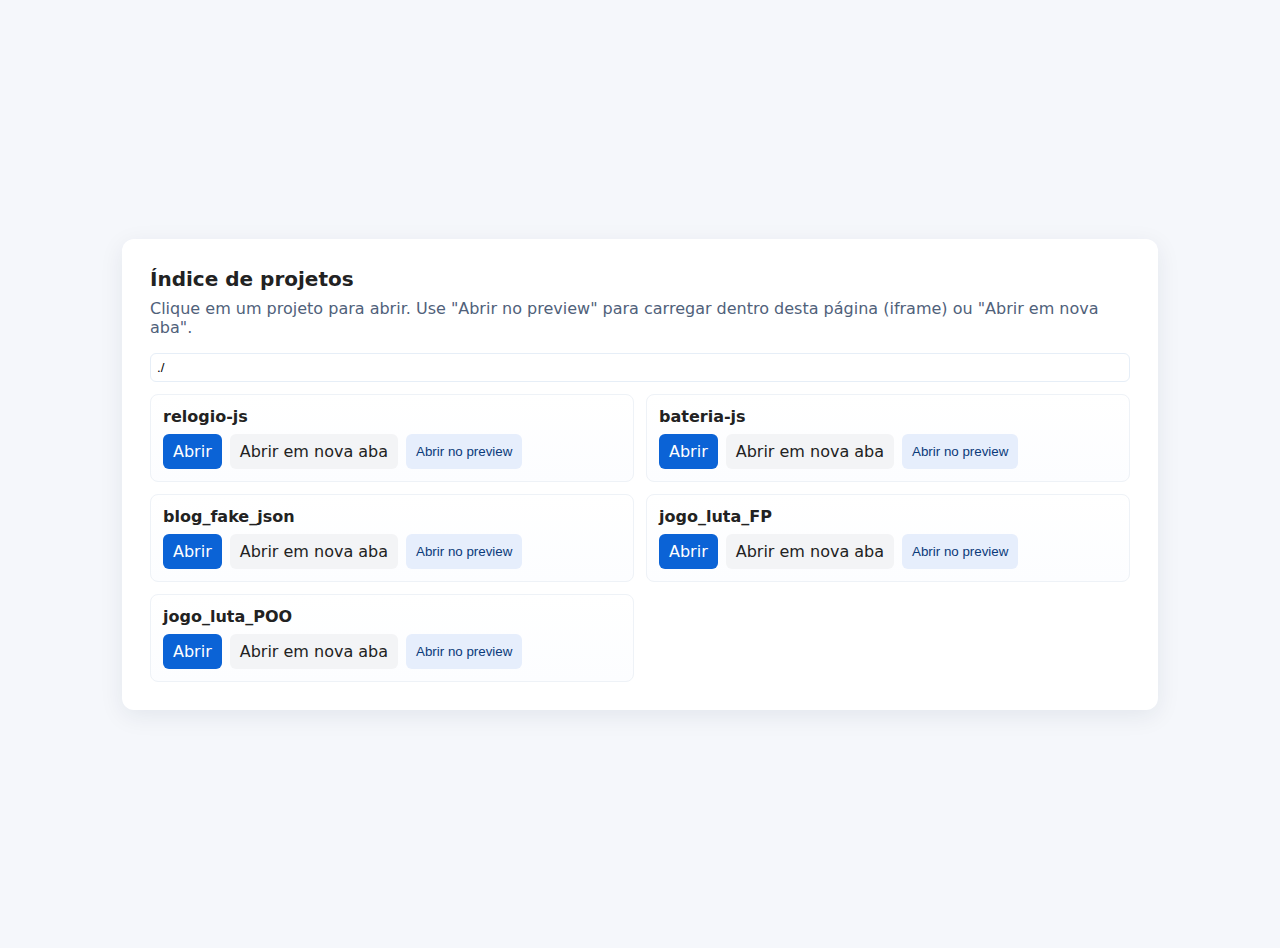
<file: index.html>
<!doctype html>
<html lang="pt-BR">
<head>
  <meta charset="utf-8" />
  <meta name="viewport" content="width=device-width,initial-scale=1" />
  <title>Meus Exercícios — Índice</title>
  <link rel="stylesheet" href="style.css" />
</head>
<body>
  <div class="card">
    <h1>Índice de projetos</h1>
    <p class="lead">Clique em um projeto para abrir. Use "Abrir no preview" para carregar dentro desta página (iframe) ou "Abrir em nova aba".</p>

    <div class="controls">
      <input id="base" type="text" value="./" />
    </div>

    <div class="grid" id="projects">
      <!-- Gerado pelo script.js -->
    </div>

    <iframe id="preview" class="preview-frame" style="display:none" sandbox="allow-scripts allow-same-origin"></iframe>
  </div>

  <script src="script.js"></script>
</body>
</html>
</file>
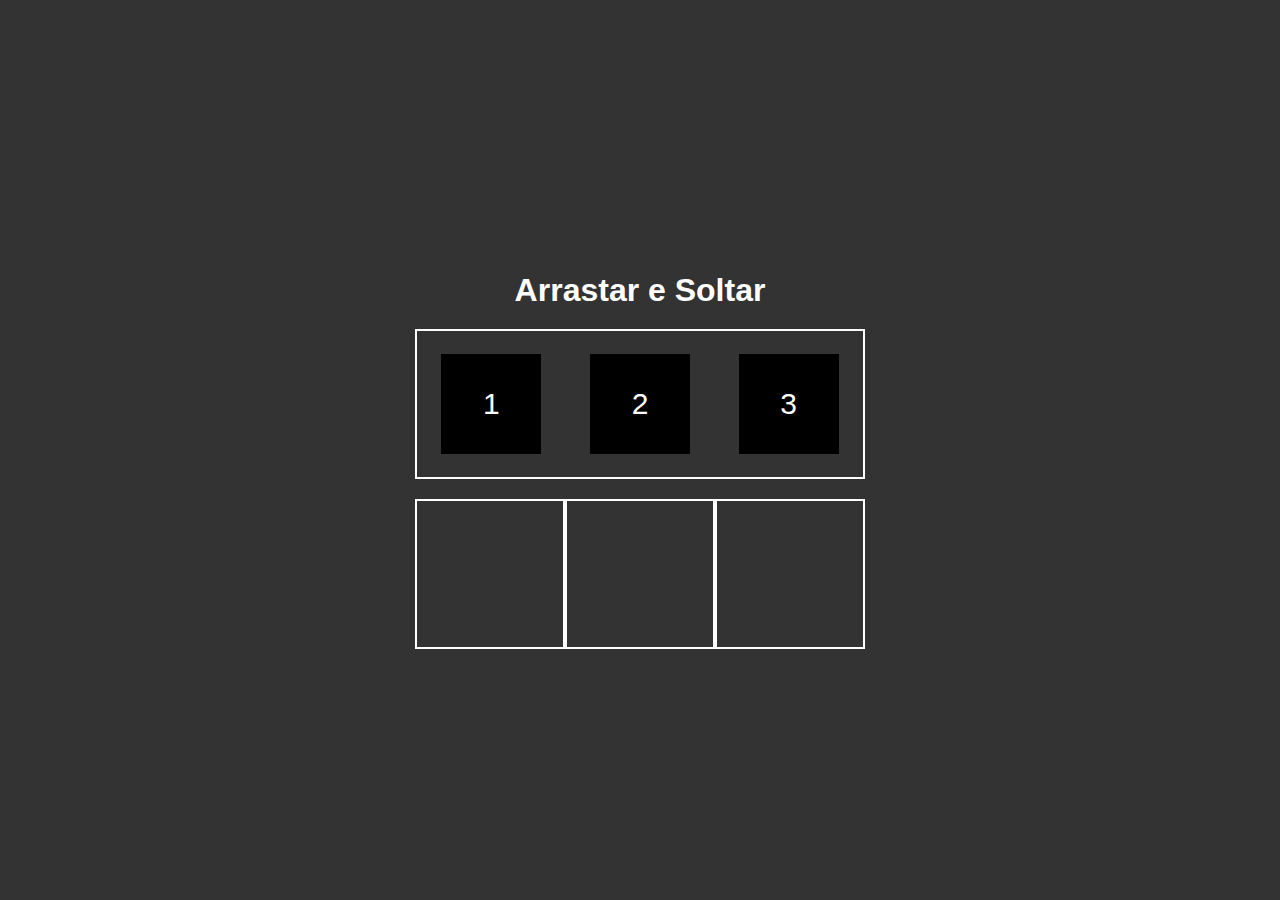
<file: arrasta-e-solta-js/index.html>
<!DOCTYPE html>
<html lang="pt">
<head>
    <meta charset="UTF-8">
    <meta http-equiv="X-UA-Compatible" content="IE=edge">
    <meta name="viewport" content="width=device-width, initial-scale=1.0">
    <title>Arrastar e Soltar</title>
    <link rel="stylesheet" href="style.css" />
</head>
<body>
    <h1>Arrastar e Soltar</h1>

    <div class="neutralArea">
        <div class="item" draggable="true">1</div>
        <div class="item" draggable="true">2</div>
        <div class="item" draggable="true">3</div>
    </div>

    <div class="areas">
        <div class="area" data-name="a"></div>
        <div class="area" data-name="b"></div>
        <div class="area" data-name="c"></div>
    </div>
    
    <script src="script.js"></script>
</body>
</html>
</file>
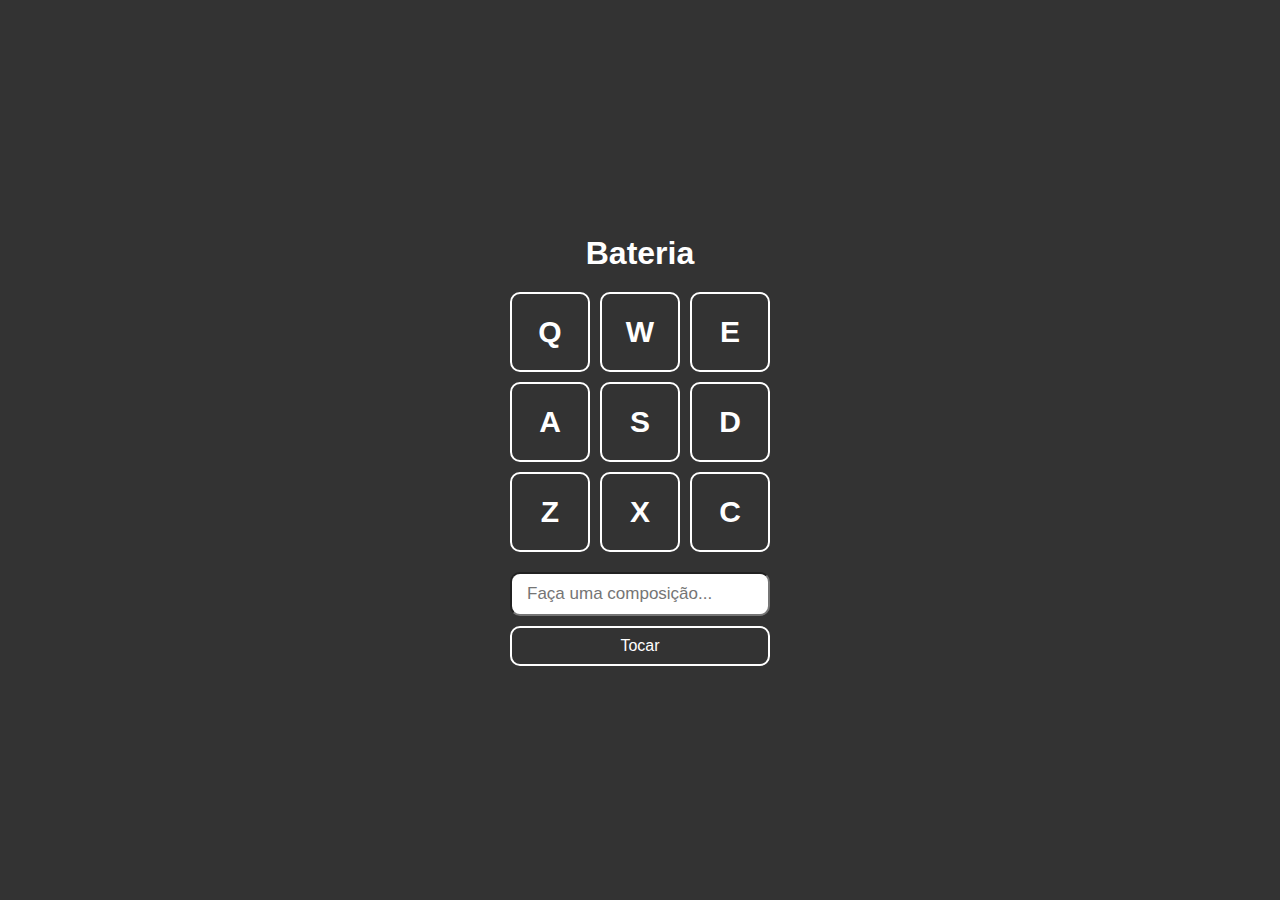
<file: bateria-js/index.html>
<!DOCTYPE html>
<html lang="pt">
<head>
    <meta charset="UTF-8">
    <meta http-equiv="X-UA-Compatible" content="IE=edge">
    <meta name="viewport" content="width=device-width, initial-scale=1.0">
    <title>Bateria</title>
    <link rel="stylesheet" href="style.css" />
</head>
<body>
    <h1>Bateria</h1>

    <div class="keys">
        <div data-key="keyq" class="key">Q</div>
        <div data-key="keyw" class="key">W</div>
        <div data-key="keye" class="key">E</div>

        <div data-key="keya" class="key">A</div>
        <div data-key="keys" class="key">S</div>
        <div data-key="keyd" class="key">D</div>

        <div data-key="keyz" class="key">Z</div>
        <div data-key="keyx" class="key">X</div>
        <div data-key="keyc" class="key">C</div>
    </div>
    <div class="composer">
        <input type="text" id="input" placeholder="Faça uma composição..." />
        <button>Tocar</button>
    </div>

    <audio id="s_keyq" src="sounds/keyq.wav"></audio>
    <audio id="s_keyw" src="sounds/keyw.wav"></audio>
    <audio id="s_keye" src="sounds/keye.wav"></audio>
    <audio id="s_keya" src="sounds/keya.wav"></audio>
    <audio id="s_keys" src="sounds/keys.wav"></audio>
    <audio id="s_keyd" src="sounds/keyd.wav"></audio>
    <audio id="s_keyz" src="sounds/keyz.wav"></audio>
    <audio id="s_keyx" src="sounds/keyx.wav"></audio>
    <audio id="s_keyc" src="sounds/keyc.wav"></audio>
    
    <script src="script.js"></script>
</body>
</html>
</file>
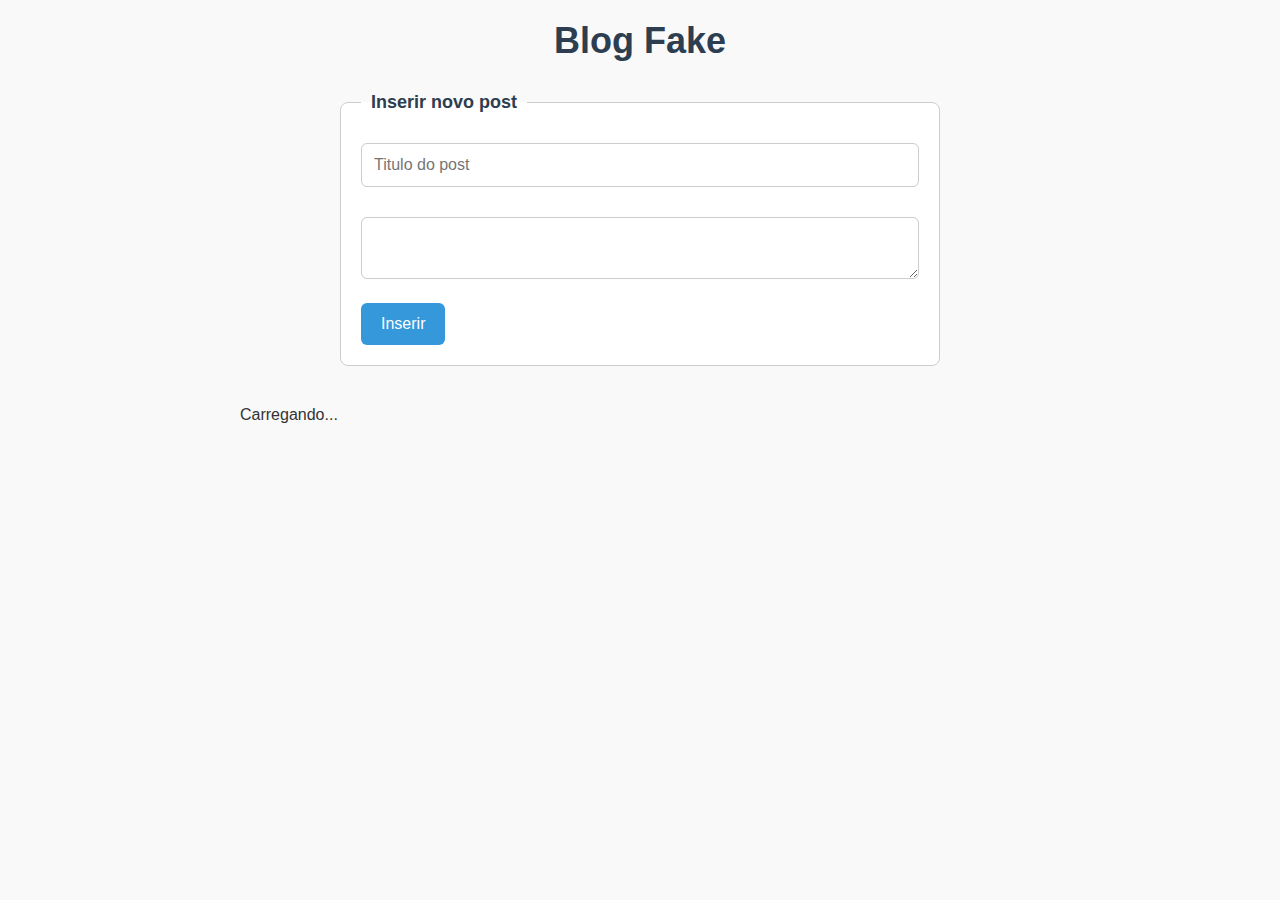
<file: blog_fake_json/index.html>
<!DOCTYPE html>
<html lang="pt-br">

<head>
    <meta charset="UTF-8">
    <meta name="viewport" content="width=device-width, initial-scale=1.0">
    <title>Blog</title>
    <link rel="stylesheet" href="style.css">
</head>

<body>
    <h1>Blog Fake</h1>

    <fieldset>
        <legend>Inserir novo post</legend>

        <div>
            <input id="titleField" placeholder="Titulo do post">
        </div>
        <div>
            <textarea id="bodyField"></textarea>
        </div>
        <div>
            <button id="insertButton">Inserir</button>
        </div>

    </fieldset>

    <div class="posts"></div>

    <script src="script.js"></script>
</body> 
</html>
</file>
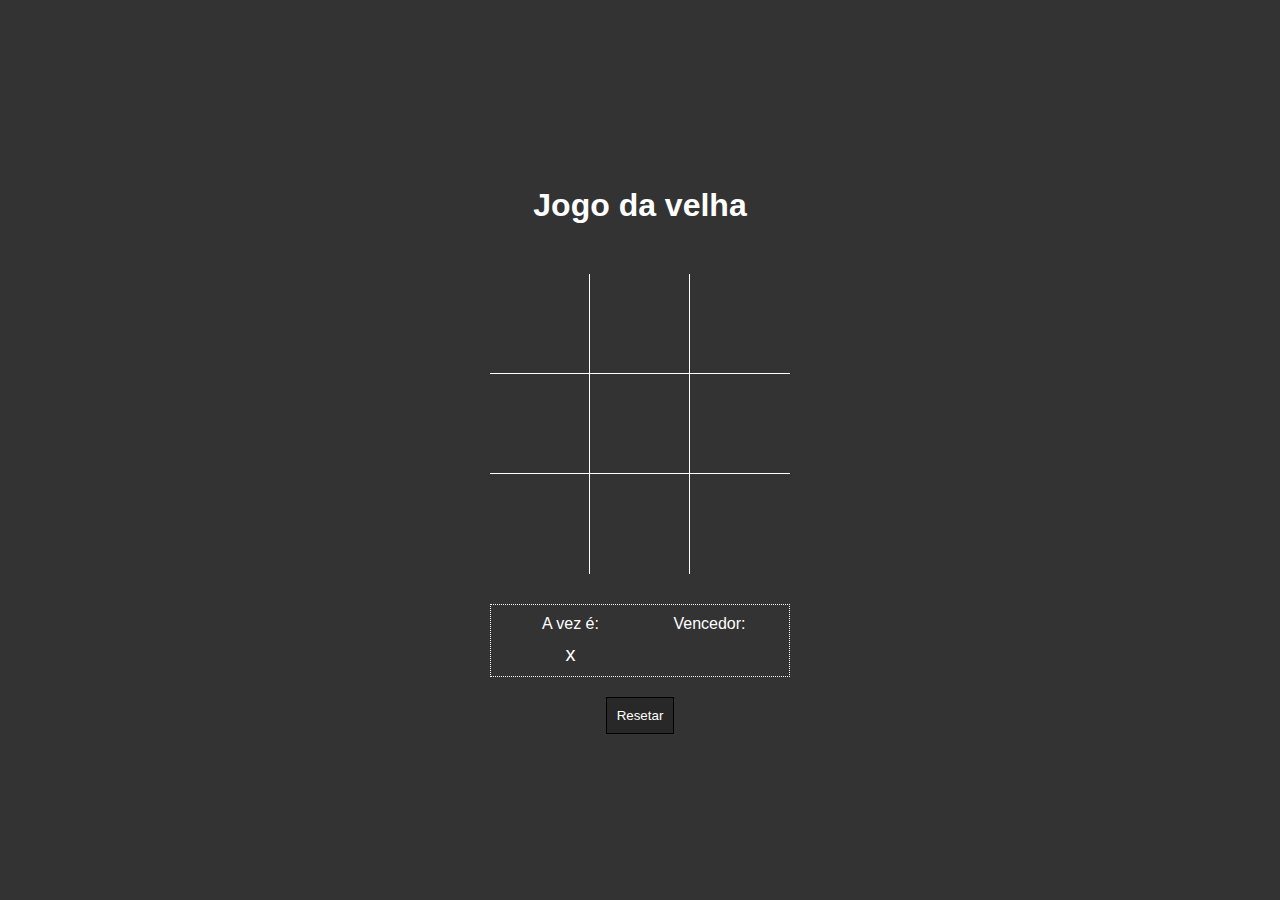
<file: jogo-da-velha-js/index.html>
<!DOCTYPE html>
<html lang="pt">
<head>
    <meta charset="UTF-8">
    <meta http-equiv="X-UA-Compatible" content="IE=edge">
    <meta name="viewport" content="width=device-width, initial-scale=1.0">
    <title>Jogo da velha</title>
    <link rel="stylesheet" href="style.css" />
</head>
<body>
    <h1>Jogo da velha</h1>

    <div class="area">
        <div data-item="a1" class="item b r"></div>
        <div data-item="a2" class="item b r"></div>
        <div data-item="a3" class="item b"></div>

        <div data-item="b1" class="item b r"></div>
        <div data-item="b2" class="item b r"></div>
        <div data-item="b3" class="item b"></div>

        <div data-item="c1" class="item r"></div>
        <div data-item="c2" class="item r"></div>
        <div data-item="c3" class="item"></div>
    </div>

    <div class="info">
        <div class="infoitem">
            <div class="infotitulo">A vez é:</div>
            <div class="infocorpo vez">--</div>
        </div>
        <div class="infoitem">
            <div class="infotitulo">Vencedor:</div>
            <div class="infocorpo resultado">--</div>
        </div>
    </div>

    <button class="reset">Resetar</button>

    <script src="script.js"></script>
</body>
</html>
</file>
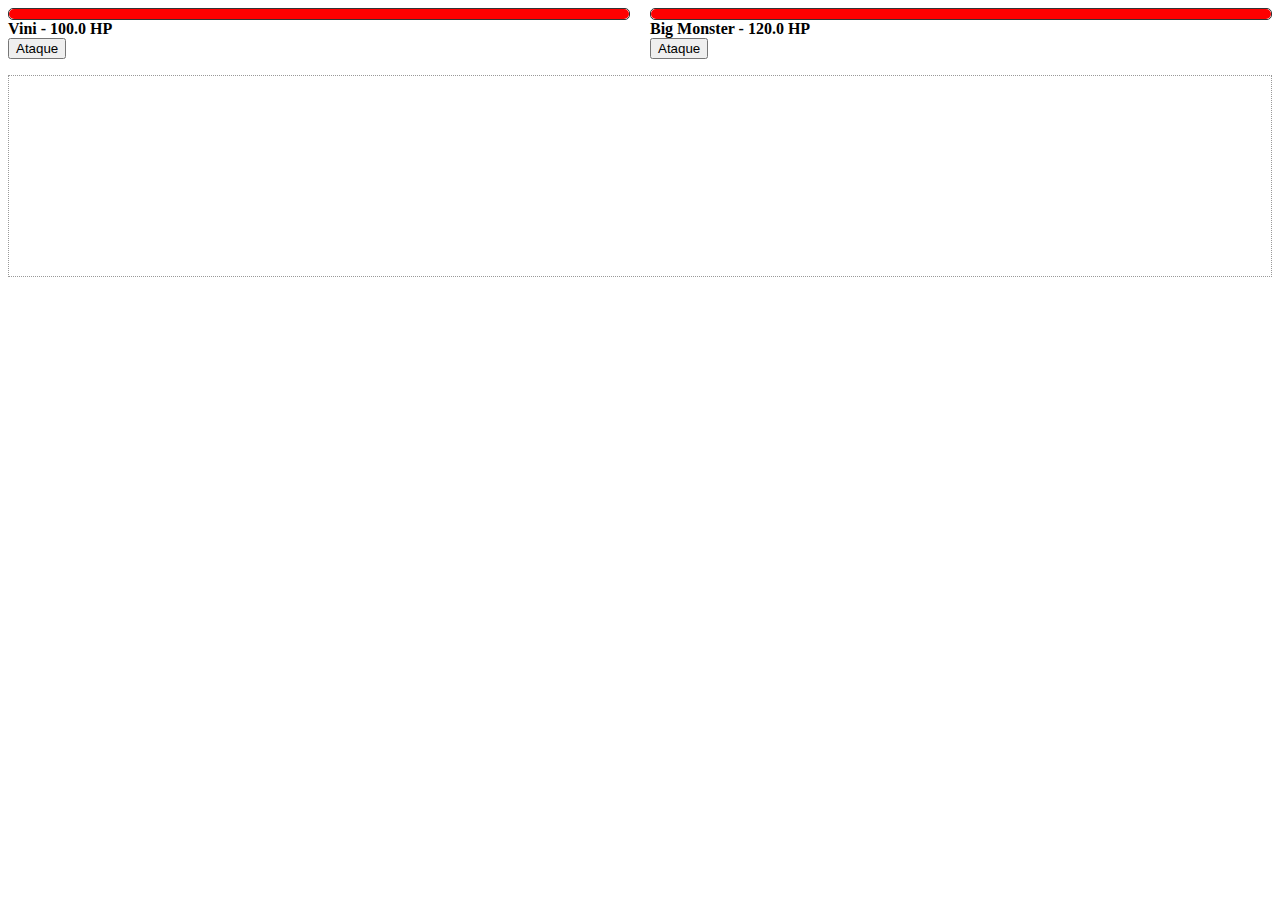
<file: jogo_luta_FP/index.html>
<!DOCTYPE html>
<html lang="pt-br">

<head>
    <meta charset="UTF-8">
    <meta name="viewport" content="width=device-width, initial-scale=1.0">
    <title>Jogo Luta</title>
    <link rel="stylesheet" href="assets/style.css">
</head>

<body>
    <div class="game-area">
        <div id="char">
            <div class="lifebar">
                <div class="bar" style="width: 10%;"></div>
            </div>
            <strong class="name">--</strong> <br>
            <button class="attack-button">Ataque</button>
        </div>
        <div id="monster">
            <div class="lifebar">
                <div class="bar" style="width: 10%;"></div>
            </div>
            <strong class="name">--</strong> <br>
            <button class="attack-button">Ataque</button>
        </div>

    </div>

    <ul class="log"></ul>

    <script src="assets/js/functions.js"></script>
    <script src="assets/js/script.js"></script>
</body>

</html>
</file>
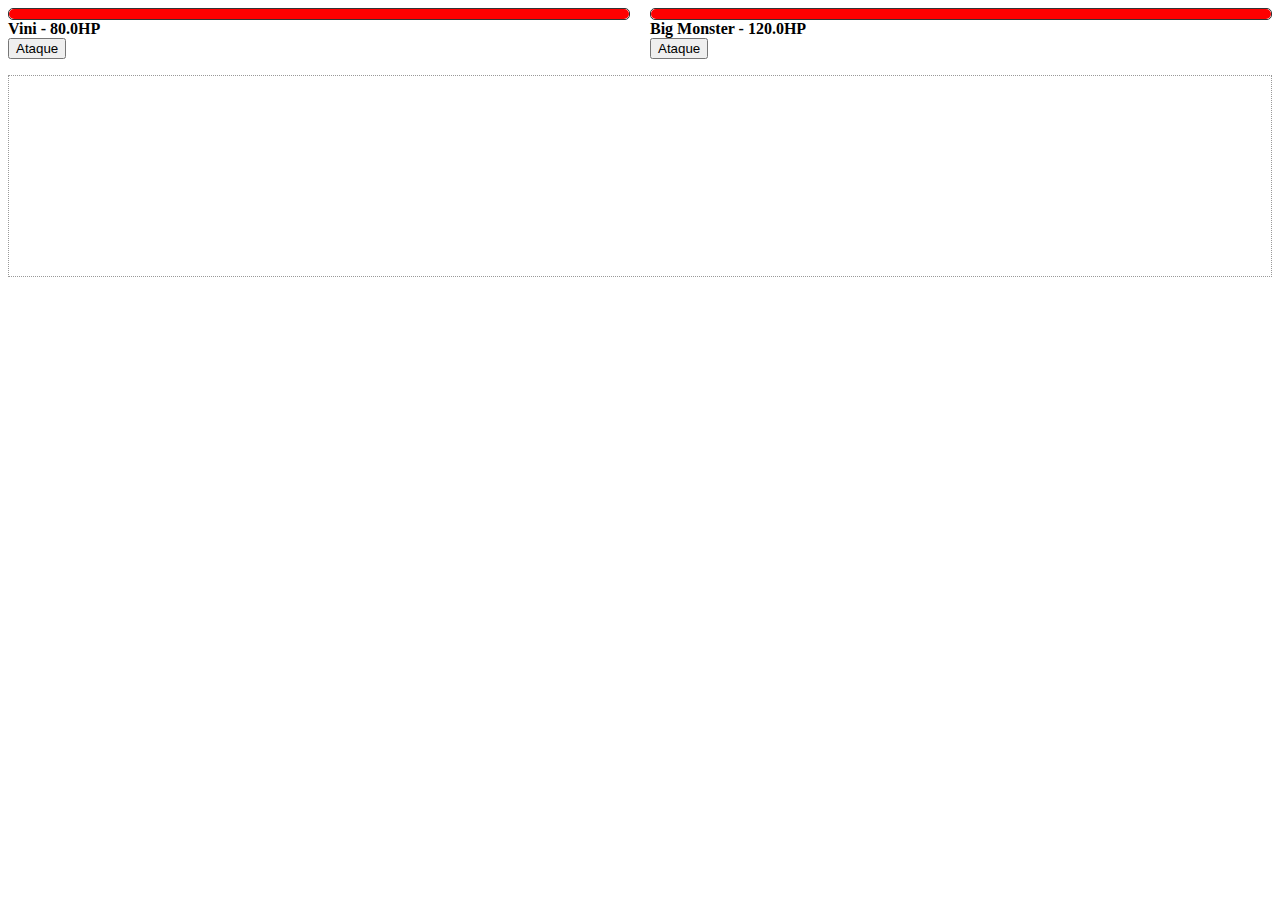
<file: jogo_luta_POO/index.html>
<!DOCTYPE html>
<html lang="pt-br">

<head>
    <meta charset="UTF-8">
    <meta name="viewport" content="width=device-width, initial-scale=1.0">
    <title>Jogo Luta</title>
    <link rel="stylesheet" href="assets/style.css">
</head>

<body>
    <div class="game-area">
        <div id="char">
            <div class="lifebar">
                <div class="bar" style="width: 10%;"></div>
            </div>
            <strong class="name">--</strong> <br>
            <button class="attack-button">Ataque</button>
        </div>
        <div id="monster">
            <div class="lifebar">
                <div class="bar" style="width: 10%;"></div>
            </div>
            <strong class="name">--</strong> <br>
            <button class="attack-button">Ataque</button>
        </div>

    </div>

    <ul class="log"></ul>

    <script src="assets/js/classes.js"></script>
    <script src="assets/js/script.js"></script>
</body>

</html>
</file>
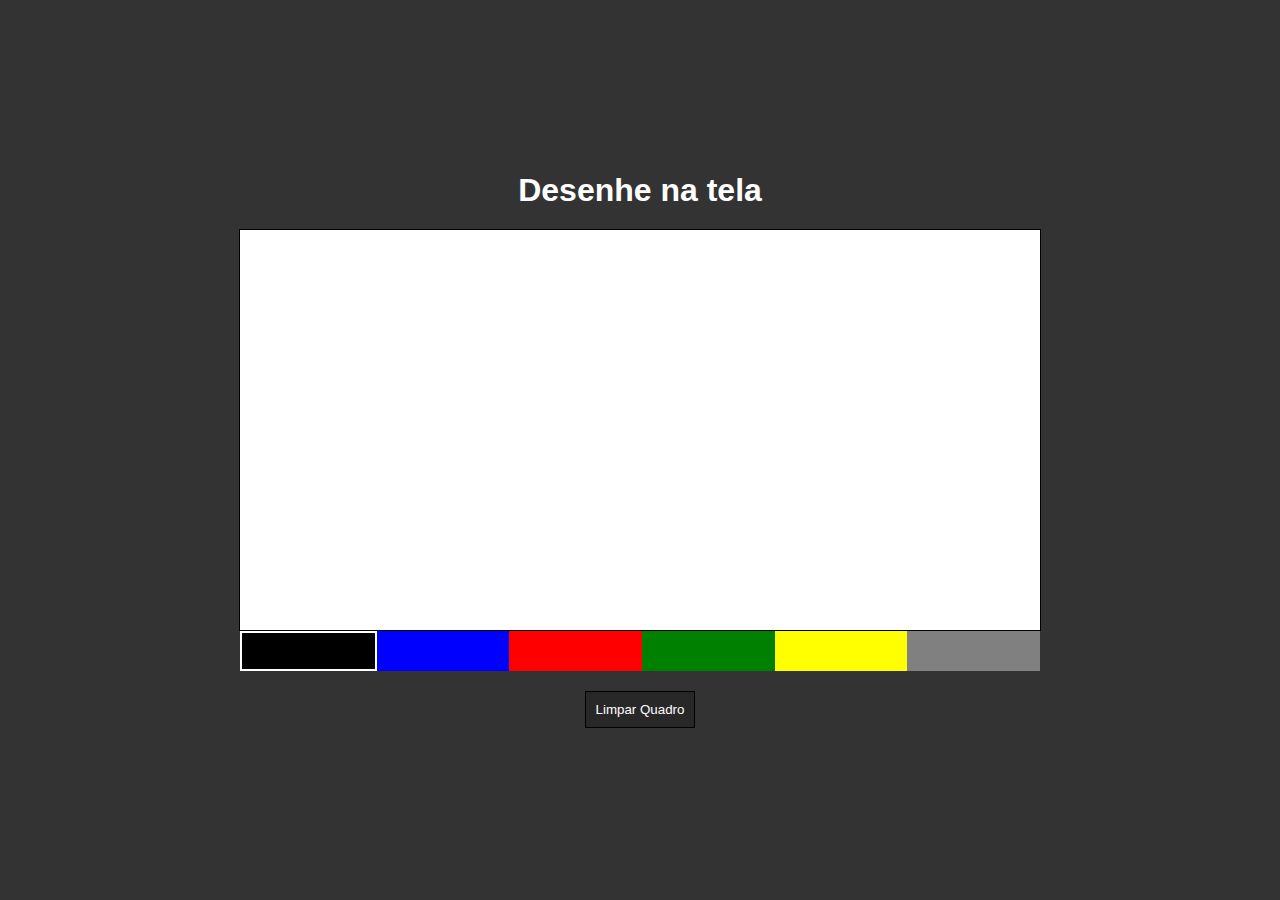
<file: quadro-desenho-js/index.html>
<!DOCTYPE html>
<html lang="pt">
<head>
    <meta charset="UTF-8">
    <meta http-equiv="X-UA-Compatible" content="IE=edge">
    <meta name="viewport" content="width=device-width, initial-scale=1.0">
    <title>Desenhando no Canvas</title>
    <link rel="stylesheet" href="style.css" />
</head>
<body>
    <h1>Desenhe na tela</h1>

    <canvas id="tela" width="800" height="400"></canvas>

    <div class="colorArea">
        <div data-color="black" style="background-color: black" class="color active"></div>
        <div data-color="blue" style="background-color: blue" class="color"></div>
        <div data-color="red" style="background-color: red" class="color"></div>
        <div data-color="green" style="background-color: green" class="color"></div>
        <div data-color="yellow" style="background-color: yellow" class="color"></div>
        <div data-color="gray" style="background-color: gray" class="color"></div>
    </div>

    <button class="clear">Limpar Quadro</button>

    <script src="script.js"></script>
</body>
</html>
</file>
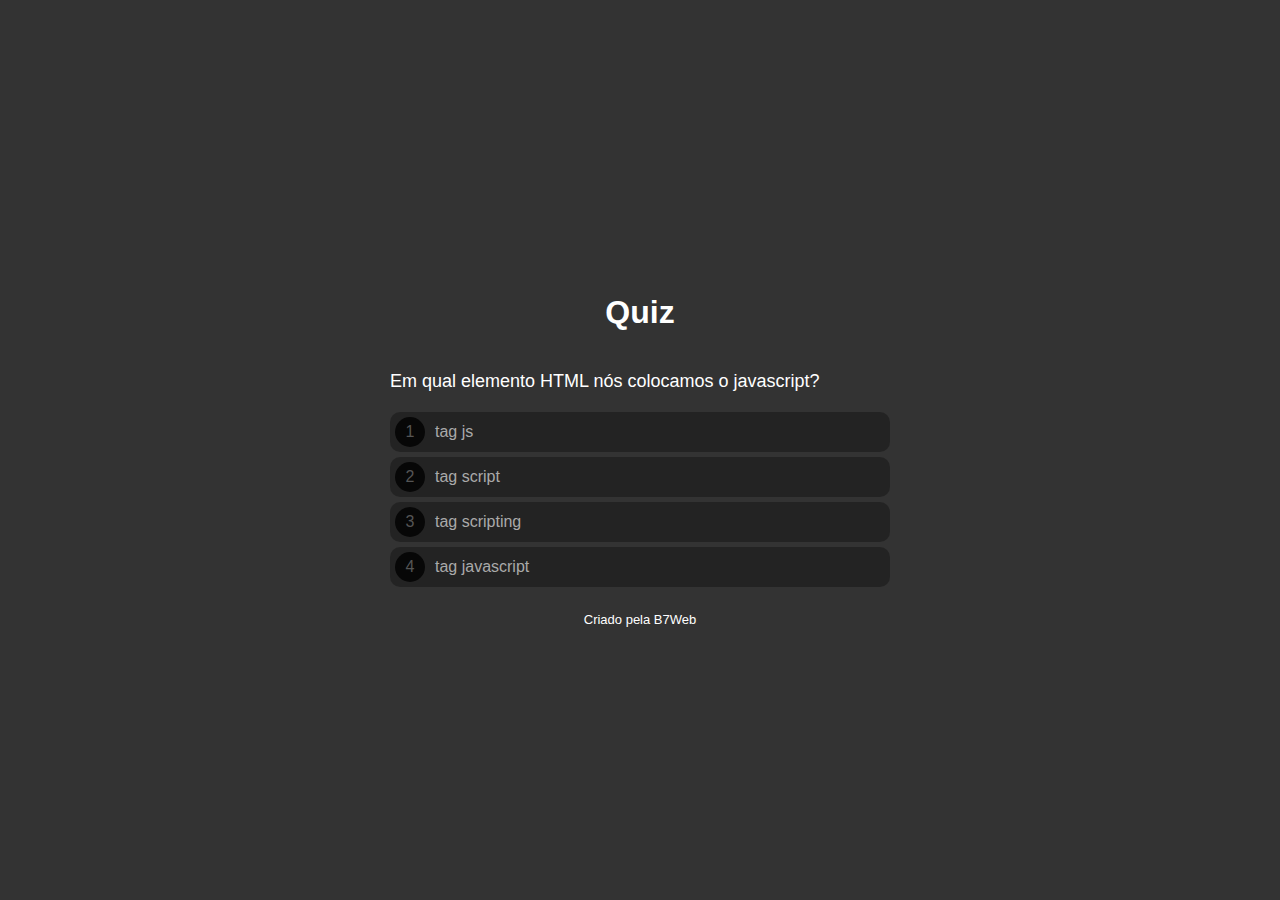
<file: quiz-js/index.html>
<!DOCTYPE html>
<html lang="pt">
<head>
    <meta charset="UTF-8">
    <meta http-equiv="X-UA-Compatible" content="IE=edge">
    <meta name="viewport" content="width=device-width, initial-scale=1.0">
    <title>Quiz</title>
    <link rel="stylesheet" href="style.css" />
</head>
<body>
    <div class="progress">
        <div class="progress--bar"></div>
    </div>

    <h1>Quiz</h1>

    <div class="questionArea">
        <div class="question">...</div>
        <div class="options">
            
        </div>
    </div>

    <div class="scoreArea">
        <img src="prize.png" class="prizeImage" />
        <div class="scoreText1">Parabéns!</div>
        <div class="scorePct">Acertou 99%</div>
        <div class="scoreText2">Você respondeu 9 questões e acertou 8.</div>
        <button>Fazer novamente</button>
    </div>

    <footer>Criado pela B7Web</footer>

    <script src="questions.js"></script>
    <script src="script.js"></script>
</body>
</html>
</file>
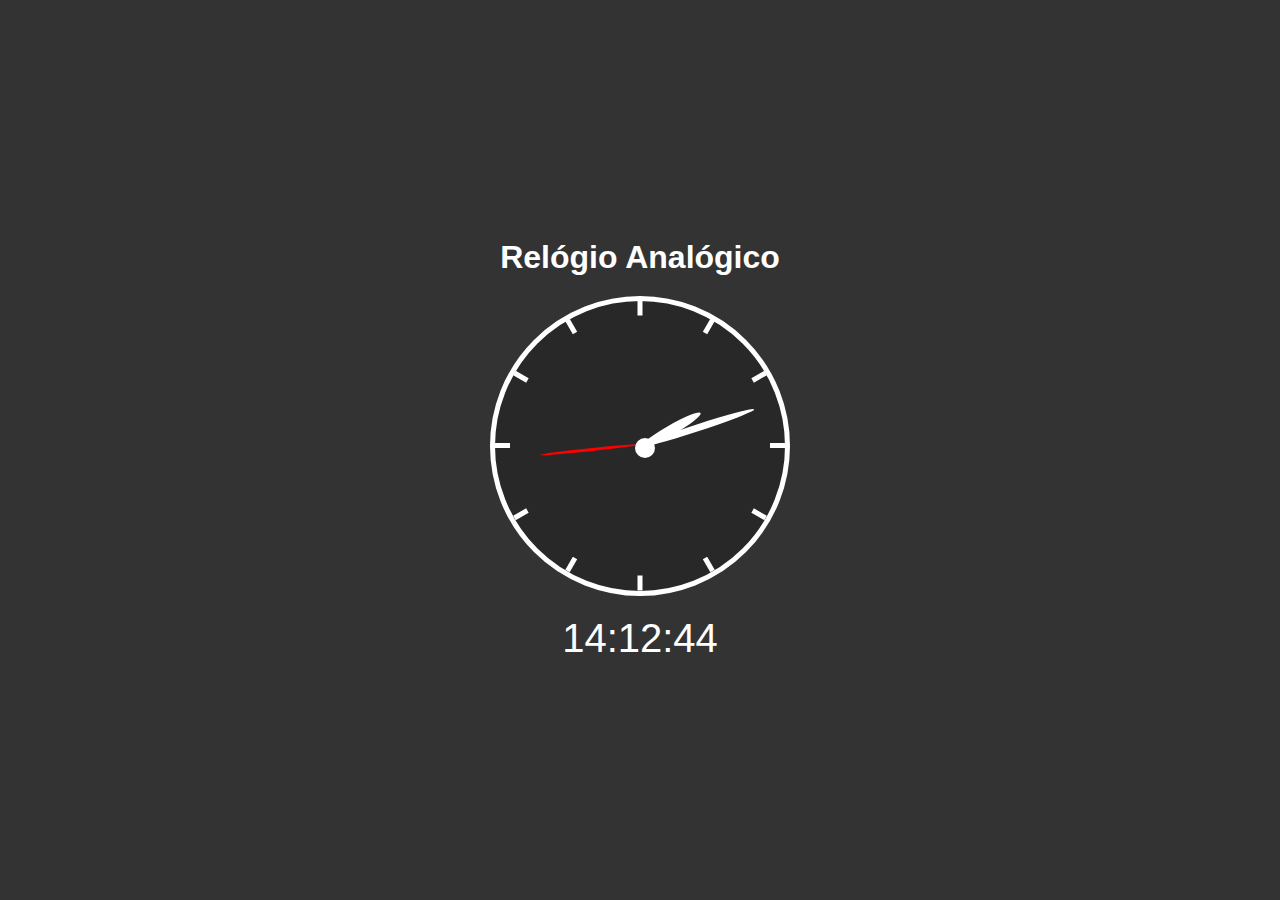
<file: relogio-js/index.html>
<!DOCTYPE html>
<html lang="pt">
<head>
    <meta charset="UTF-8">
    <meta http-equiv="X-UA-Compatible" content="IE=edge">
    <meta name="viewport" content="width=device-width, initial-scale=1.0">
    <title>Relógio Analógico</title>
    <link rel="stylesheet" href="style.css" />
</head>
<body>
    <h1>Relógio Analógico</h1>

    <div class="relogio">
        <div class="riscos">
            <div class="risco" style="transform: rotate(0deg)"><div class="ponto"></div></div>
            <div class="risco" style="transform: rotate(30deg)"><div class="ponto"></div></div>
            <div class="risco" style="transform: rotate(60deg)"><div class="ponto"></div></div>
            <div class="risco" style="transform: rotate(90deg)"><div class="ponto"></div></div>
            <div class="risco" style="transform: rotate(120deg)"><div class="ponto"></div></div>
            <div class="risco" style="transform: rotate(150deg)"><div class="ponto"></div></div>
            <div class="risco" style="transform: rotate(180deg)"><div class="ponto"></div></div>
            <div class="risco" style="transform: rotate(210deg)"><div class="ponto"></div></div>
            <div class="risco" style="transform: rotate(240deg)"><div class="ponto"></div></div>
            <div class="risco" style="transform: rotate(270deg)"><div class="ponto"></div></div>
            <div class="risco" style="transform: rotate(300deg)"><div class="ponto"></div></div>
            <div class="risco" style="transform: rotate(330deg)"><div class="ponto"></div></div>
        </div>
        <div class="ponteiros">
            <div class="p p_s"></div>
            <div class="p p_m"></div>
            <div class="p p_h"></div>
            <div class="encaixe"></div>
        </div>
    </div>
    <div class="digital">--:--:--</div>

    <script src="script.js"></script>
</body>
</html>
</file>
<file: style.css>
:root {
  font-family: Inter, system-ui, -apple-system, "Segoe UI", Roboto, "Helvetica Neue", Arial;
  color: #222;
}
body {
  min-height: 100vh;
  display: flex;
  align-items: center;
  justify-content: center;
  background: #f5f7fb;
  margin: 0;
  padding: 24px;
}
.card {
  width: 980px;
  max-width: 100%;
  background: #fff;
  border-radius: 12px;
  box-shadow: 0 6px 24px rgba(18, 38, 63, 0.08);
  padding: 28px;
}
h1 {
  margin: 0 0 8px;
  font-size: 20px;
}
p.lead {
  margin: 0 0 16px;
  color: #50617a;
}
.grid {
  display: grid;
  grid-template-columns: repeat(2, 1fr);
  gap: 12px;
}
.proj {
  padding: 12px;
  border-radius: 8px;
  border: 1px solid #eef2f7;
  background: linear-gradient(180deg, #fff, #fcfdff);
}
.proj h3 {
  margin: 0 0 8px;
  font-size: 16px;
}
.proj .row {
  display: flex;
  gap: 8px;
}
button,
a.button {
  appearance: none;
  border: 0;
  padding: 8px 10px;
  border-radius: 6px;
  cursor: pointer;
  text-decoration: none;
}
.open {
  background: #0b63d6;
  color: #fff;
}
.preview {
  background: #e6eefc;
  color: #0b3a7a;
}
.newtab {
  background: #f3f4f6;
  color: #222;
}
.controls {
  display: flex;
  gap: 8px;
  align-items: center;
  margin-bottom: 12px;
}
#base {
  flex: 1;
  padding: 6px;
  border-radius: 6px;
  border: 1px solid #e6eef7;
}
iframe.preview-frame {
  width: 100%;
  height: 480px;
  border: 1px solid #e6eef7;
  border-radius: 6px;
  margin-top: 12px;
}
@media (max-width: 760px) {
  .grid {
    grid-template-columns: 1fr;
  }
}
</file>
<file: arrasta-e-solta-js/style.css>
* {
    margin: 0;
    padding: 0;
    box-sizing: border-box;
}

body {
    display: flex;
    min-height: 100vh;
    justify-content: center;
    align-items: center;
    flex-direction: column;
    background-color: #333;
    font-family: Arial, Helvetica, sans-serif;
}

h1 {
    color: #FFF;
    margin: 20px 0;
}

.neutralArea {
    width: 450px;
    height: 150px;
    display: flex;
    justify-content: space-around;
    align-items: center;
    border: 2px solid #FFF;
}
.item {
    width: 100px;
    height: 100px;
    background-color: #000;
    color: #FFF;
    font-size: 30px;
    display: flex;
    justify-content: center;
    align-items: center;
    cursor: grab;
}
.item.dragging {
    opacity: 0.5;
}
.areas {
    width: 450px;
    display: flex;
    margin-top: 20px;
}
.areas.correct .area {
    border: 2px solid #00FF00;
}
.area {
    width: 150px;
    height: 150px;
    border: 2px solid #FFF;
    display: flex;
    justify-content: center;
    align-items: center;
}
.hover {
    background-color: rgba(0, 0, 0, 0.3);
}
</file>
<file: bateria-js/style.css>
* {
    margin: 0;
    padding: 0;
    box-sizing: border-box;
}
body {
    display: flex;
    min-height: 100vh;
    justify-content: center;
    align-items: center;
    flex-direction: column;
    background-color: #333;
    font-family: Arial, Helvetica, sans-serif;
}

h1 {
    color: #FFF;
    margin-bottom: 20px;
}
.keys {
    display: grid;
    grid-template-columns: repeat(3, 1fr);
    gap: 10px;
}
.key {
    border-radius: 10px;
    width: 80px;
    height: 80px;
    border: 2px solid #FFF;
    color: #FFF;
    display: flex;
    justify-content: center;
    align-items: center;
    font-size: 30px;
    font-weight: bold;
}
.key.active {
    border: 2px solid #FF0;
    color: #FF0;
}

.composer {
    width: 260px;
    margin-top: 20px;
}
.composer #input {
    border-radius: 10px;
    width: 100%;
    outline: none;
    font-size: 17px;
    padding: 10px 15px;
}
.composer button {
    border-radius: 10px;
    width: 100%;
    height: 40px;
    background: none;
    border: 2px solid #FFF;
    color: #FFF;
    font-size: 16px;
    margin-top: 10px;
    cursor: pointer;
}
.composer button:hover {
    background-color: rgba(0, 0, 0, 0.2);
}

footer {
    margin-top: 20px;
    color: #FFF;
    font-size: 13px;
}
</file>
<file: blog_fake_json/style.css>
* {
  box-sizing: border-box;
  font-family: Arial, sans-serif;
  margin: 0;
  padding: 0;
}

body {
  background-color: #f9f9f9;
  color: #333;
  padding: 20px;
}

h1 {
  text-align: center;
  font-size: 36px;
  margin-bottom: 30px;
  color: #2c3e50;
}

fieldset {
  max-width: 600px;
  margin: 0 auto 40px auto;
  border: 1px solid #ccc;
  border-radius: 8px;
  padding: 20px;
  background-color: #fff;
}

legend {
  font-weight: bold;
  font-size: 18px;
  padding: 0 10px;
  color: #2c3e50;
}

input,
textarea {
  width: 100%;
  margin: 10px 0 20px 0;
  padding: 12px;
  font-size: 16px;
  border: 1px solid #ccc;
  border-radius: 6px;
  resize: vertical;
}

button {
  background-color: #3498db;
  color: white;
  border: none;
  padding: 12px 20px;
  font-size: 16px;
  border-radius: 6px;
  cursor: pointer;
  transition: background-color 0.3s ease;
}

button:hover {
  background-color: #2980b9;
}

.posts {
  max-width: 800px;
  margin: 0 auto;
}

.posts div {
  background-color: #fff;
  padding: 20px;
  margin-bottom: 20px;
  border-left: 4px solid #3498db;
  border-radius: 6px;
  box-shadow: 0 2px 6px rgba(0, 0, 0, 0.05);
}

.posts h1 {
  font-size: 20px;
  margin-bottom: 10px;
  color: #34495e;
}

.posts hr {
  border: none;
  border-top: 1px solid #eee;
  margin-top: 15px;
}
</file>
<file: jogo-da-velha-js/style.css>
* {
    margin: 0;
    padding: 0;
    box-sizing: border-box;
}

body {
    display: flex;
    min-height: 100vh;
    justify-content: center;
    align-items: center;
    flex-direction: column;
    background-color: #333;
    font-family: Arial, Helvetica, sans-serif;
}

h1 {
    color: #FFF;
    margin: 20px 0;
}

.area {
    width: 300px;
    display: grid;
    grid-template-columns: repeat(3, 1fr);
    margin-top: 30px;
}
.area .item {
    width: 100px;
    height: 100px;
    display: flex;
    justify-content: center;
    align-items: center;
    font-size: 60px;
    font-weight: bold;
    color: #FFF;
    cursor: pointer;
}
.item:hover {
    background-color: rgba(0, 0, 0, 0.1);
}

.item.t {
    border-top: 1px solid #FFF;
}
.item.l {
    border-left: 1px solid #FFF;
}
.item.r {
    border-right: 1px solid #FFF;
}
.item.b {
    border-bottom: 1px solid #FFF;
}

.info {
    width: 300px;
    display: flex;
    margin-top: 30px;
    border: 1px dotted #FFF;
    padding: 10px;
}
.infoitem {
    flex: 1;
}
.infotitulo {
    text-align: center;
    color: #FFF;
    margin-bottom: 10px;
}
.infocorpo {
    text-align: center;
    color: #FFF;
    font-size: 20px;
}

.reset {
    border: 1px solid #000;
    background-color: rgba(0, 0, 0, 0.2);
    color: #FFF;
    padding: 10px;
    margin-top: 20px;
}
</file>
<file: jogo_luta_FP/assets/style.css>
.game-area {
    display: flex;
    gap: 20px;
}

#char, #monster {
    flex: 1;
}

.lifebar{
    height: 10px;
    border: 1px solid #333;
    border-radius: 5px;
}

.lifebar .bar {
    height: inherit;
    background-color: red;
    border-radius: 5px;
}

.log{
    border: 1px dotted #999;
    height: 200px;
    overflow-y: scroll;
}
</file>
<file: jogo_luta_POO/assets/style.css>
.game-area {
    display: flex;
    gap: 20px;
}

#char, #monster {
    flex: 1;
}

.lifebar{
    height: 10px;
    border: 1px solid #333;
    border-radius: 5px;
}

.lifebar .bar {
    height: inherit;
    background-color: red;
    border-radius: 5px;
}

.log{
    border: 1px dotted #999;
    height: 200px;
    overflow-y: scroll;
}
</file>
<file: quadro-desenho-js/style.css>
* {
    margin: 0;
    padding: 0;
    box-sizing: border-box;
}

body {
    display: flex;
    min-height: 100vh;
    justify-content: center;
    align-items: center;
    flex-direction: column;
    background-color: #333;
    font-family: Arial, Helvetica, sans-serif;
}

h1 {
    color: #FFF;
    margin-bottom: 20px;
}

#tela {
    border: 1px solid #000;
    background-color: #FFF;
    cursor: crosshair;
}

.colorArea {
    width: 800px;
    display: flex;
}
.color {
    flex: 1;
    height: 40px;
    cursor: pointer;
}
.color.active {
    border: 2px solid #FFF;
}

.clear {
    border: 1px solid #000;
    background-color: rgba(0, 0, 0, 0.2);
    color: #FFF;
    padding: 10px;
    margin-top: 20px;
    cursor: pointer;
}

footer {
    margin-top: 20px;
    color: #FFF;
    font-size: 13px;
}
</file>
<file: quiz-js/style.css>
* {
    margin: 0;
    padding: 0;
    box-sizing: border-box;
}

body {
    display: flex;
    min-height: 100vh;
    justify-content: center;
    align-items: center;
    flex-direction: column;
    background-color: #333;
    font-family: Arial, Helvetica, sans-serif;
}

h1 {
    color: #FFF;
    margin: 20px 0;
}

.progress {
    height: 5px;
    position: fixed;
    left: 0;
    top: 0;
    right: 0;
}

.progress--bar {
    background-color: #00FF00;
    height: 100%;
    transition: all ease .5s;
}

.questionArea,
.scoreArea {
    display: none;
}

.questionArea {
    max-width: 500px;
    width: 100%;
}

.question {
    color: #FFF;
    font-size: 18px;
    margin: 20px 0;
}

.option {
    display: flex;
    align-items: center;
    height: 40px;
    background-color: rgba(0, 0, 0, 0.3);
    border-radius: 10px;
    margin-bottom: 5px;
    color: #AAA;
    font-size: 16px;
    cursor: pointer;
}

.option span {
    display: flex;
    justify-content: center;
    align-items: center;
    width: 30px;
    height: 30px;
    border-radius: 15px;
    margin-left: 5px;
    margin-right: 10px;
    background-color: rgba(0, 0, 0, 0.8);
    color: #555;
}

.option:hover {
    background-color: rgba(0, 0, 0, 0.2);
}

.scoreArea {
    background-color: rgba(255, 255, 255, 0.5);
    padding: 20px;
    border-radius: 20px;
    margin: 10px;
    text-align: center;
}

.prizeImage {
    width: auto;
    height: 100px;
    margin-bottom: 10px;
}

.scoreText1 {
    color: #000;
    font-size: 23px;
    font-weight: bold;
    margin-bottom: 10px;
}

.scorePct {
    color: #0d630d;
    font-size: 30px;
    font-weight: bold;
    margin-bottom: 10px;
}

.scoreText2 {
    font-size: 16px;
    color: #000;
    margin-bottom: 10px;
}

.scoreArea button {
    border: 0;
    border-radius: 10px;
    background-color: rgba(0, 0, 0, 0.5);
    color: #CCC;
    padding: 10px;
    margin-top: 20px;
    cursor: pointer;
}

.scoreArea button:hover {
    background-color: rgba(0, 0, 0, 0.4);
}

footer {
    margin-top: 20px;
    color: #FFF;
    font-size: 13px;
}
</file>
<file: relogio-js/style.css>
* {
    margin: 0;
    padding: 0;
    box-sizing: border-box;
}

body {
    display: flex;
    min-height: 100vh;
    justify-content: center;
    align-items: center;
    flex-direction: column;
    background-color: #333;
    font-family: Arial, Helvetica, sans-serif;
}

h1 {
    color: #FFF;
    margin-bottom: 20px;
}

.relogio {
    width: 300px;
    height: 300px;
    border: 5px solid #FFF;
    border-radius: 50%;
    background-color: rgba(0, 0, 0, 0.2);
}

.riscos {
    width: 100%;
    height: 100%;
    padding-left: 50%;
    padding-top: 50%;
    margin-top: -3px;
}
.risco {
    width: 145px;
    height: 5px;
    position: absolute;
    transform-origin: left;
    display: flex;
    justify-content: flex-end;
}
.risco .ponto {
    width: 15px;
    height: 100%;
    background-color: #FFF;
}

.ponteiros {
    width: 100%;
    height: 100%;
    padding-left: 50%;
    padding-top: 50%;
    margin-top: -100%;
}
.p {
    transform-origin: left;
    transform: rotate(0deg);
    border-radius: 50%;
    position: absolute;
}

.p_s {
    width: 100px;
    height: 3px;
    background-color: #F00;
}
.p_m {
    width: 120px;
    height: 7px;
    background-color: #FFF;
}
.p_h {
    width: 70px;
    height: 10px;
    background-color: #FFF;
}
.encaixe {
    width: 20px;
    height: 20px;
    background-color: #FFF;
    border-radius: 50%;
    position: absolute;
    margin-top: -5px;
    margin-left: -5px;
}
.digital {
    color: #FFF;
    font-size: 40px;
    margin-top: 20px;
}

footer {
    margin-top: 20px;
    color: #FFF;
    font-size: 13px;
}
</file>
